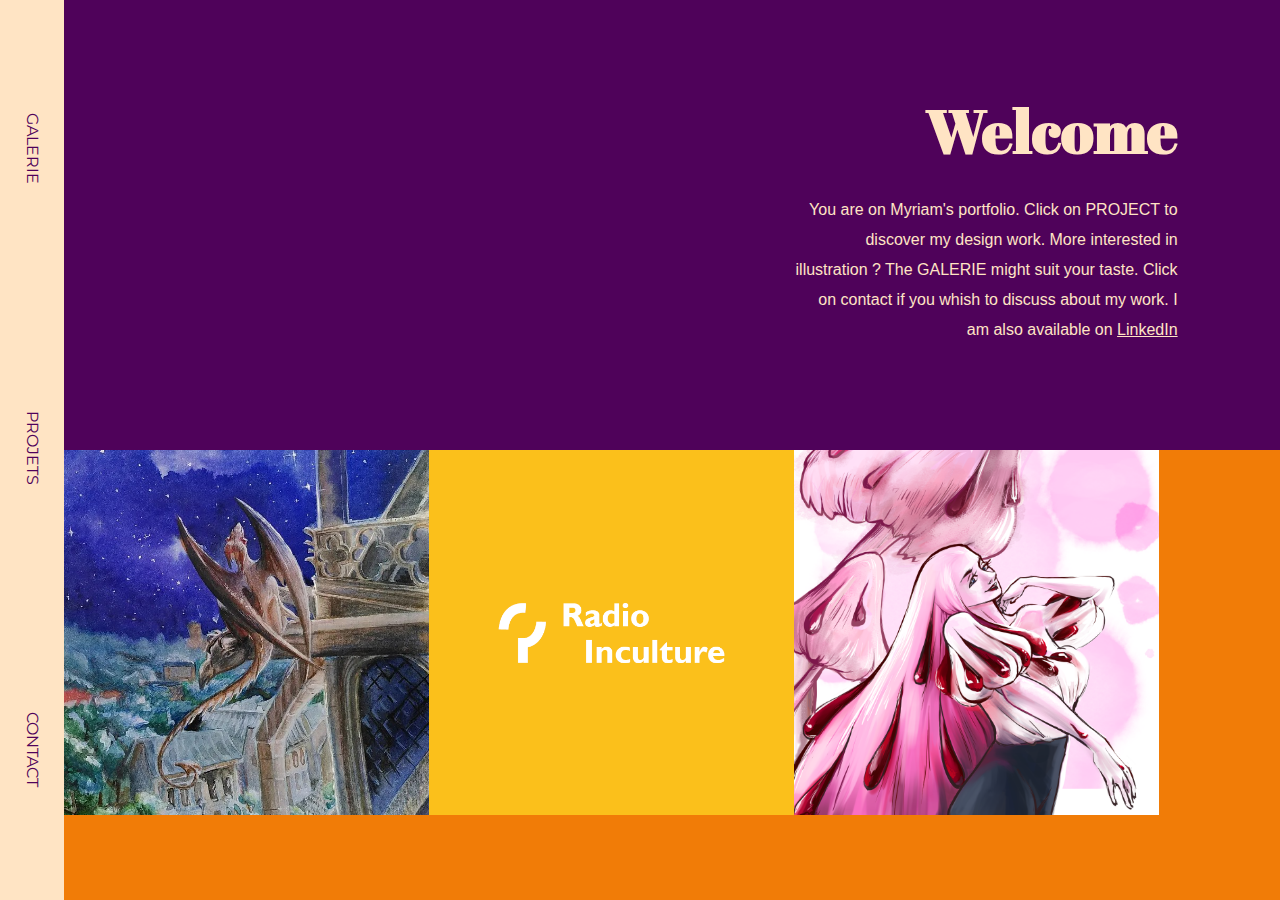
<file: index.html>
<!DOCTYPE html>
<html>
    <header>
        <meta charset="UTF8">
        <meta name="viewport" content="width=device-width, initial-scale=1.0">
        <title>Portfolio Myriam Sion</title>
        <link rel="preconnect" href="https://fonts.googleapis.com">
        <link rel="preconnect" href="https://fonts.gstatic.com" crossorigin>
        <link href="https://fonts.googleapis.com/css2?family=Abril+Fatface&display=swap" rel="stylesheet">
        <link href="https://fonts.googleapis.com/css2?family=Montserrat:ital,wght@0,100..900;1,100..900&display=swap" rel="stylesheet">
        <link rel="stylesheet" href="CSS.css">
    </header>
    <body>
        <div id="flex-0">
            <div id="contact"><a href="./Illustrations.html">GALERIE</a><a href="./Projets.html">PROJETS</a><a href="mailto:mya.sion@gmail.com" alt="Me contacter">CONTACT</a></div>
            <div id="flex-1">
                <div id="main">
                    <div id="second">
                        <h2 class="titreAccueil">Welcome</h2>
                        <p class="messageAccueil"> You are on Myriam's portfolio. Click on PROJECT to discover my design work. More interested in illustration ? The GALERIE might suit your taste. Click on contact if you whish to discuss about my work. I am also available on <a class="lienBlanc" href="www.linkedin.com/in/myriam-sion-59138727a">LinkedIn</a></p>
                    </div>
                </div>
                <div id="flex-2">
                    <img class="imageAccueil" src="./images/Gargouilles 2.jpg"> 
                    <img class="imageAccueil" src="./images/pastiches.png">
                    <img class="imageAccueil" src="./images/illustration-1.jpg">
                </div>
            </div>
            
        </div>
        
    </body>

</html>
</file>
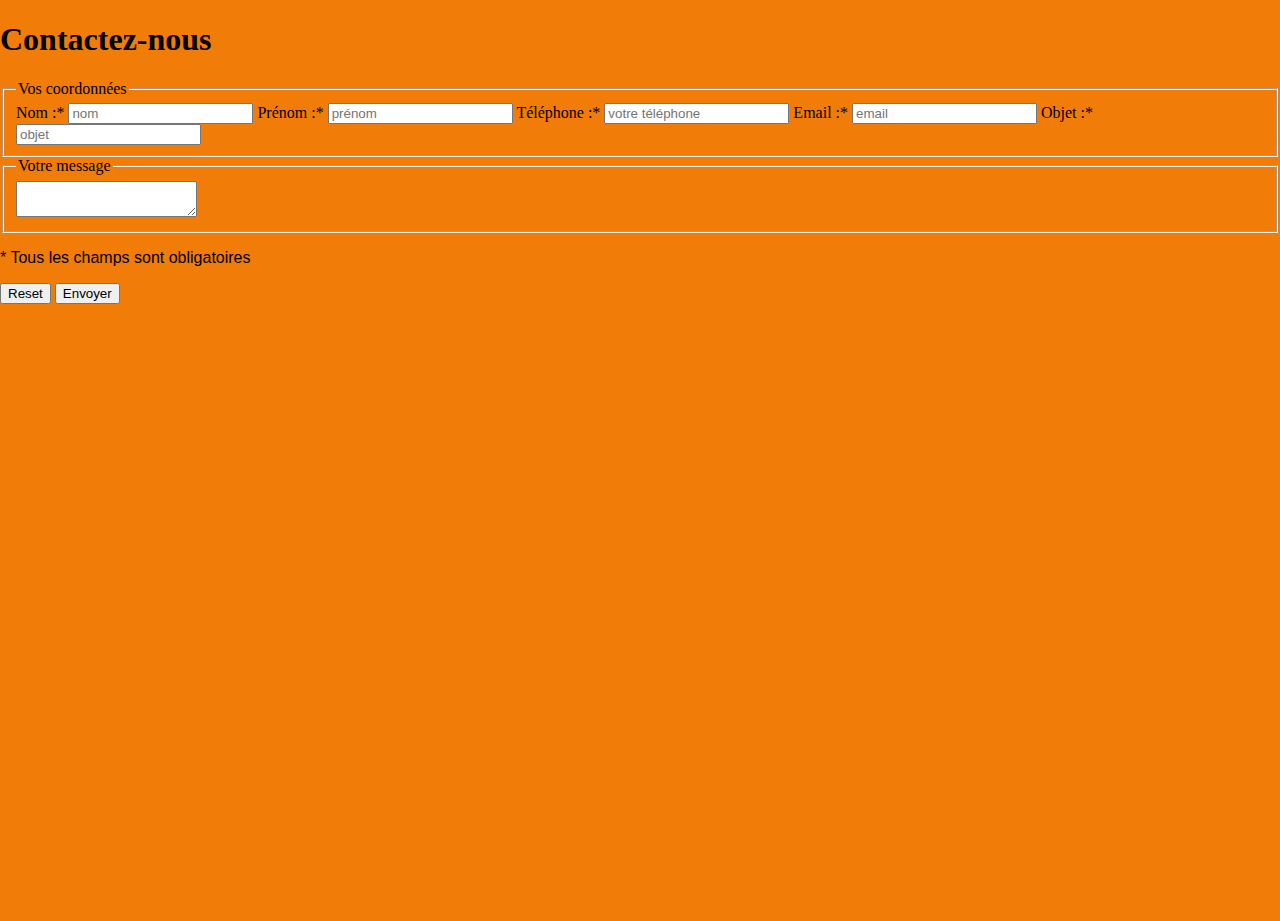
<file: contact.html>
<!DOCTYPE html>
<html>
    <header>
        <meta charset="UTF8">
        <meta name="viewport" content="width=device-width, initial-scale=1.0">
        <title>Contact</title>
        <link rel="stylesheet" href="CSS.css">
    </header>

    <body>
        <form method="post" action="contact.php">
            <h1>Contactez-nous</h1>
            <fieldset>
                <legend>Vos coordonnées</legend>

                <label for="nom">Nom :*</label>
                <input id="nom" placeholder="nom" name="nom" type="text" required="required"  />

                <label for="prenom">Prénom :*</label>
                <input id="prenom" placeholder="prénom" name="prenom" type="text" required="required" />
            
                <label for="tel">Téléphone :*</label>
                <input id="tel" placeholder="votre téléphone" type="tel" name="tel" required="required" />
            
                <label for="email">Email :*</label>
                <input id="email" placeholder="email" type="email" name="email" required="required" />
            
                <label for="obj">Objet :*</label>
                <input id="obj" placeholder="objet" type="text" name="obj" required="required" />
            
            </fieldset>

            <fieldset>
                <legend>Votre message</legend>
                <textarea name="message" placeholder="message" required="required">
                    </textarea>
            </fieldset>


            <p>* Tous les champs sont obligatoires</p>
            <input type="reset" />
            <input type="button" value="Envoyer" onclick="verif()" />
        </form>
    </body>

</html>
</file>
<file: CSS.css>
body {
    margin: 0;
    padding: 0;
    height: 100vh;
    width: 100vw;
    background-color: #f17c07;
    overflow: hidden; /*permet à la pop-up de toujours apparaitre au milieu de l'écran*/
}

#main{
    display: flex;
    flex-direction: column;
    width: 95vw;
    height: 50vh;
    background-color: #4f025a;
}
#second{
    display: flex;
    flex-direction: column;
    width: 30vw;
    margin-left: 60%;
}
#flex-0{
    display: flex;
    flex-direction: row;
    flex-wrap: wrap;
    width: 100vw;
    overflow: hidden;
}

#flex-1{
    display: flex;
    flex-direction: column;
    flex-wrap: wrap;
    width: 95vw;
    margin: 0;
    overflow: hidden;
}
#flex-2{
    display: flex;
    flex-direction: row;
    flex-wrap: nowrap;
    width: 95vw;
    float: left;
    overflow: hidden;
}
.imageAccueil{
    width: 365px;
    height: 365px;
    object-fit: cover;
    display: block;
}

.titreAccueil{
    font-family: "Abril Fatface", serif;
    font-size: 60px;
    color: bisque;
    text-decoration: none;
    text-align: right;
    margin-top: 10vh;
    margin-bottom: 1vh;
}
a{
    text-decoration: none;
    color: #4f025a;
}
p{
    font-family: "Monteserrat", sans-serif;
}
.messageAccueil {
    color: bisque;
    line-height: 30px;
    text-align: right;
}


#contact{
    display: flex;
    flex-direction: row;
    justify-content: space-around;
    align-items: center;
    height: 100vh;
    width: 5vw;
    writing-mode: vertical-lr;
    text-orientation: sideways;
    background-color: bisque;
    font-family: "Montserrat", sans-serif;;
    color: #4f025a;
}

.lienBlanc{
    color: bisque;
    text-decoration: underline;
}

@media screen and (max-width: 800px){
   .messageAccueil {
    color: bisque;
    text-align: left;
    font-size: 15px;
    }
    
    .titreAccueil{
        font-family: "Abril Fatface", serif;
        font-size: 40px;
        color: bisque;
        text-decoration: none;
        text-align: left;
    }
    
        #second{
            width: 70vw;
            margin-left: 10%;
        }
        body{
            overflow: hidden;
        }
}
</file>
